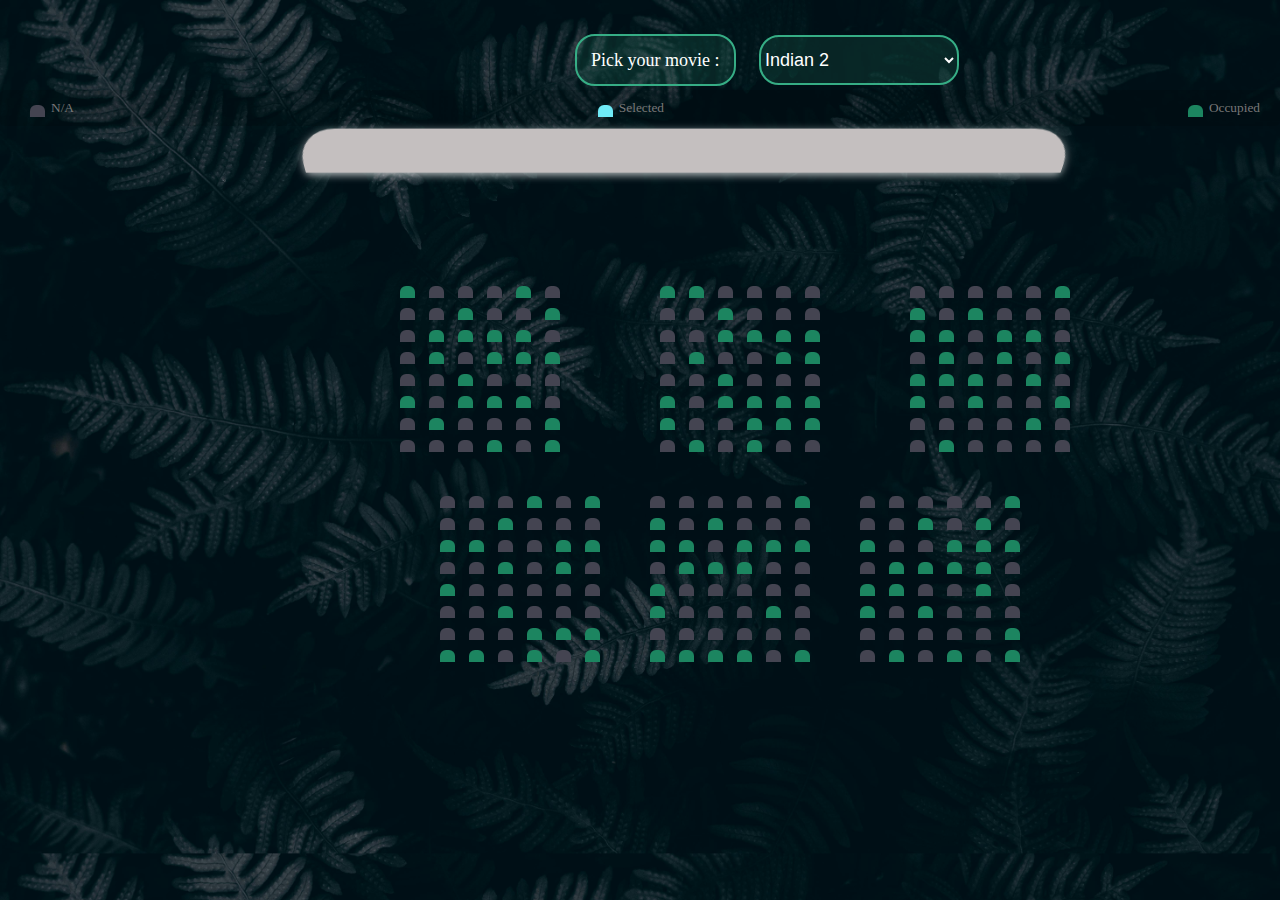
<file: booking.html>
<!DOCTYPE html>
<html>
    <head>
        <title>booking</title>
        <link rel="stylesheet" href="./booking.css">
    </head>

    <body>
        <div class="movie">
            <form>
                <label>Pick your movie :</label>
                <select>
                    <option>Indian 2</option>
                    <option>Kalki</option>
                    <option>Garudan</option>
                    <option>Inside Out 2</option>
                    <option>Maharaja</option>
                </select>
            </form>
        </div>
        <div class="div1">
           <ul class="show">
            <li>
                <div class="seat"></div>
                <small>N/A</small>
            </li>
            <li>
                <div class="seat selected"></div>
                <small>Selected</small>
            </li>
            <li>
                <div class="seat occupied"></div>
                <small>Occupied</small>
            </li>
           </ul>
        </div>
           <div class="container">
            <div class="div2">
            <div class="screen"></div></div>
            <div class="div3">
            <div class="row">
                <div class="seat occupied"></div>
                <div class="seat"></div>
                <div class="seat"></div>
                <div class="seat"></div>
                <div class="seat"></div>
                <div class="seat occupied"></div>
                <div class="seat"></div>
                <div class="seat"></div>
            </div>
            <div class="row">
                <div class="seat"></div>
                <div class="seat"></div>
                <div class="seat occupied"></div>
                <div class="seat occupied"></div>
                <div class="seat"></div>
                <div class="seat"></div>
                <div class="seat occupied"></div>
                <div class="seat"></div>
            </div>
            <div class="row">
                <div class="seat"></div>
                <div class="seat occupied"></div>
                <div class="seat occupied"></div>
                <div class="seat"></div>
                <div class="seat occupied"></div>
                <div class="seat occupied"></div>
                <div class="seat"></div>
                <div class="seat"></div>
            </div>
            <div class="row">
                <div class="seat"></div>
                <div class="seat"></div>
                <div class="seat occupied"></div>
                <div class="seat occupied"></div>
                <div class="seat"></div>
                <div class="seat occupied"></div>
                <div class="seat"></div>
                <div class="seat occupied"></div>
            </div>
            <div class="row">
                <div class="seat occupied"></div>
                <div class="seat"></div>
                <div class="seat occupied"></div>
                <div class="seat occupied"></div>
                <div class="seat"></div>
                <div class="seat occupied"></div>
                <div class="seat"></div>
                <div class="seat"></div>
            </div>
            <div class="row">
                <div class="seat"></div>
                <div class="seat occupied"></div>
                <div class="seat"></div>
                <div class="seat occupied"></div>
                <div class="seat"></div>
                <div class="seat"></div>
                <div class="seat occupied"></div>
                <div class="seat occupied"></div>
            </div>
            </div>
            <div class="container2">
                <div class="div4">
                <div class="row">
                    <div class="seat occupied"></div>
                    <div class="seat "></div>
                    <div class="seat"></div>
                    <div class="seat"></div>
                    <div class="seat"></div>
                    <div class="seat occupied"></div>
                    <div class="seat occupied"></div>
                    <div class="seat"></div>
                </div>
                <div class="row">
                    <div class="seat occupied"></div>
                    <div class="seat"></div>
                    <div class="seat "></div>
                    <div class="seat occupied"></div>
                    <div class="seat"></div>
                    <div class="seat"></div>
                    <div class="seat "></div>
                    <div class="seat occupied"></div>
                </div>
                <div class="row">
                    <div class="seat"></div>
                    <div class="seat occupied"></div>
                    <div class="seat occupied"></div>
                    <div class="seat"></div>
                    <div class="seat occupied"></div>
                    <div class="seat occupied"></div>
                    <div class="seat"></div>
                    <div class="seat"></div>
                </div>
                <div class="row">
                    <div class="seat"></div>
                    <div class="seat"></div>
                    <div class="seat occupied"></div>
                    <div class="seat "></div>
                    <div class="seat "></div>
                    <div class="seat occupied"></div>
                    <div class="seat occupied"></div>
                    <div class="seat occupied"></div>
                </div>
                <div class="row">
                    <div class="seat "></div>
                    <div class="seat"></div>
                    <div class="seat occupied"></div>
                    <div class="seat occupied"></div>
                    <div class="seat"></div>
                    <div class="seat occupied"></div>
                    <div class="seat occupied"></div>
                    <div class="seat"></div>
                </div>
                <div class="row">
                    <div class="seat"></div>
                    <div class="seat"></div>
                    <div class="seatoccupied"></div>
                    <div class="seat occupied"></div>
                    <div class="seat occupied"></div>
                    <div class="seat "></div>
                    <div class="seat occupied"></div>
                    <div class="seat occupied"></div>
                    <div class="seat "></div>
                </div>
                </div>
                <div class="container3">
                    <div class="div5">
                    <div class="row">
                        <div class="seat "></div>
                        <div class="seat occupied"></div>
                        <div class="seat occupied"></div>
                        <div class="seat"></div>
                        <div class="seat occupied"></div>
                        <div class="seat occupied"></div>
                        <div class="seat "></div>
                        <div class="seat"></div>
                    </div>
                    <div class="row">
                        <div class="seat "></div>
                        <div class="seat"></div>
                        <div class="seat occupied"></div>
                        <div class="seat occupied"></div>
                        <div class="seat occupied"></div>
                        <div class="seat"></div>
                        <div class="seat "></div>
                        <div class="seat occupied"></div>
                    </div>
                    <div class="row">
                        <div class="seat"></div>
                        <div class="seat occupied"></div>
                        <div class="seat "></div>
                        <div class="seat "></div>
                        <div class="seat occupied"></div>
                        <div class="seat occupied"></div>
                        <div class="seat"></div>
                        <div class="seat"></div>
                    </div>
                    <div class="row">
                        <div class="seat"></div>
                        <div class="seat"></div>
                        <div class="seat occupied"></div>
                        <div class="seat occupied"></div>
                        <div class="seat "></div>
                        <div class="seat "></div>
                        <div class="seat "></div>
                        <div class="seat "></div>
                    </div>
                    <div class="row">
                        <div class="seat "></div>
                        <div class="seat"></div>
                        <div class="seat occupied"></div>
                        <div class="seat "></div>
                        <div class="seat occupied"></div>
                        <div class="seat "></div>
                        <div class="seat occupied"></div>
                        <div class="seat"></div>
                    </div>
                    <div class="row">
                        <div class="seat occupied"></div>
                        <div class="seat"></div>
                        <div class="seat "></div>
                        <div class="seat occupied"></div>
                        <div class="seat "></div>
                        <div class="seat occupied"></div>
                        <div class="seat "></div>
                        <div class="seat "></div>
                    </div>
                </div>
                <div class="container4">
                    <div class="div6">
                    <div class="row">
                        <div class="seat "></div>
                        <div class="seat "></div>
                        <div class="seat occupied"></div>
                        <div class="seat"></div>
                        <div class="seat occupied"></div>
                        <div class="seat "></div>
                        <div class="seat "></div>
                        <div class="seat occupied"></div>
                    </div>
                    <div class="row">
                        <div class="seat "></div>
                        <div class="seat"></div>
                        <div class="seat occupied"></div>
                        <div class="seat "></div>
                        <div class="seat "></div>
                        <div class="seat"></div>
                        <div class="seat "></div>
                        <div class="seat occupied"></div>
                    </div>
                    <div class="row">
                        <div class="seat"></div>
                        <div class="seat occupied"></div>
                        <div class="seat "></div>
                        <div class="seat occupied"></div>
                        <div class="seat "></div>
                        <div class="seat occupied"></div>
                        <div class="seat "></div>
                        <div class="seat"></div>
                    </div>
                    <div class="row">
                        <div class="seat occupied"></div>
                        <div class="seat"></div>
                        <div class="seat "></div>
                        <div class="seat "></div>
                        <div class="seat "></div>
                        <div class="seat "></div>
                        <div class="seat occupied"></div>
                        <div class="seat occupied"></div>
                    </div>
                    <div class="row">
                        <div class="seat "></div>
                        <div class="seat"></div>
                        <div class="seat occupied"></div>
                        <div class="seat occupied"></div>
                        <div class="seat "></div>
                        <div class="seat "></div>
                        <div class="seat occupied"></div>
                        <div class="seat"></div>
                    </div>
                    <div class="row">
                        <div class="seat occupied"></div>
                        <div class="seat"></div>
                        <div class="seat occupied"></div>
                        <div class="seat "></div>
                        <div class="seat "></div>
                        <div class="seat "></div>
                        <div class="seat occupied"></div>
                        <div class="seat occupied"></div>
                    </div>
                </div>
                <div class="container5">
                    <div class="div7">
                    <div class="row">
                        <div class="seat "></div>
                        <div class="seat occupied"></div>
                        <div class="seat occupied"></div>
                        <div class="seat"></div>
                        <div class="seat occupied"></div>
                        <div class="seat occupied"></div>
                        <div class="seat "></div>
                        <div class="seat occupied"></div>
                    </div>
                    <div class="row">
                        <div class="seat "></div>
                        <div class="seat"></div>
                        <div class="seat occupied"></div>
                        <div class="seat occupied"></div>
                        <div class="seat "></div>
                        <div class="seat"></div>
                        <div class="seat "></div>
                        <div class="seat occupied"></div>
                    </div>
                    <div class="row">
                        <div class="seat"></div>
                        <div class="seat occupied"></div>
                        <div class="seat "></div>
                        <div class="seat occupied"></div>
                        <div class="seat "></div>
                        <div class="seat "></div>
                        <div class="seat"></div>
                        <div class="seat occupied"></div>
                    </div>
                    <div class="row">
                        <div class="seat"></div>
                        <div class="seat"></div>
                        <div class="seat occupied"></div>
                        <div class="seat occupied"></div>
                        <div class="seat "></div>
                        <div class="seat "></div>
                        <div class="seat "></div>
                        <div class="seat occupied"></div>
                    </div>
                    <div class="row">
                        <div class="seat "></div>
                        <div class="seat"></div>
                        <div class="seat occupied"></div>
                        <div class="seat "></div>
                        <div class="seat "></div>
                        <div class="seat occupied"></div>
                        <div class="seat "></div>
                        <div class="seat"></div>
                    </div>
                    <div class="row">
                        <div class="seat occupied"></div>
                        <div class="seat"></div>
                        <div class="seat occupied"></div>
                        <div class="seat "></div>
                        <div class="seat "></div>
                        <div class="seat "></div>
                        <div class="seat "></div>
                        <div class="seat occupied"></div>
                    </div>
                </div>
                <div class="container6">
                    <div class="div8">
                    <div class="row">
                        <div class="seat "></div>
                        <div class="seat "></div>
                        <div class="seat occupied"></div>
                        <div class="seat"></div>
                        <div class="seat occupied"></div>
                        <div class="seat occupied"></div>
                        <div class="seat "></div>
                        <div class="seat"></div>
                    </div>
                    <div class="row">
                        <div class="seat "></div>
                        <div class="seat d"></div>
                        <div class="seat "></div>
                        <div class="seat occupied"></div>
                        <div class="seat occupied"></div>
                        <div class="seat"></div>
                        <div class="seat "></div>
                        <div class="seat occupied"></div>
                    </div>
                    <div class="row">
                        <div class="seat"></div>
                        <div class="seat occupied"></div>
                        <div class="seat "></div>
                        <div class="seat occupied"></div>
                        <div class="seat "></div>
                        <div class="seat occupied"></div>
                        <div class="seat"></div>
                        <div class="seat"></div>
                    </div>
                    <div class="row">
                        <div class="seat"></div>
                        <div class="seat"></div>
                        <div class="seat occupied"></div>
                        <div class="seat occupied"></div>
                        <div class="seat "></div>
                        <div class="seat "></div>
                        <div class="seat "></div>
                        <div class="seat occupied"></div>
                    </div>
                    <div class="row">
                        <div class="seat "></div>
                        <div class="seat occupied"></div>
                        <div class="seat occupied"></div>
                        <div class="seat occupied"></div>
                        <div class="seat occupied"></div>
                        <div class="seat "></div>
                        <div class="seat "></div>
                        <div class="seat"></div>
                    </div>
                    <div class="row">
                        <div class="seat occupied"></div>
                        <div class="seat"></div>
                        <div class="seat occupied"></div>
                        <div class="seat "></div>
                        <div class="seat "></div>
                        <div class="seat "></div>
                        <div class="seat occupied"></div>
                        <div class="seat occupied"></div>
                    </div>
                </div>
           </div>
    </body>
</html>
</file>
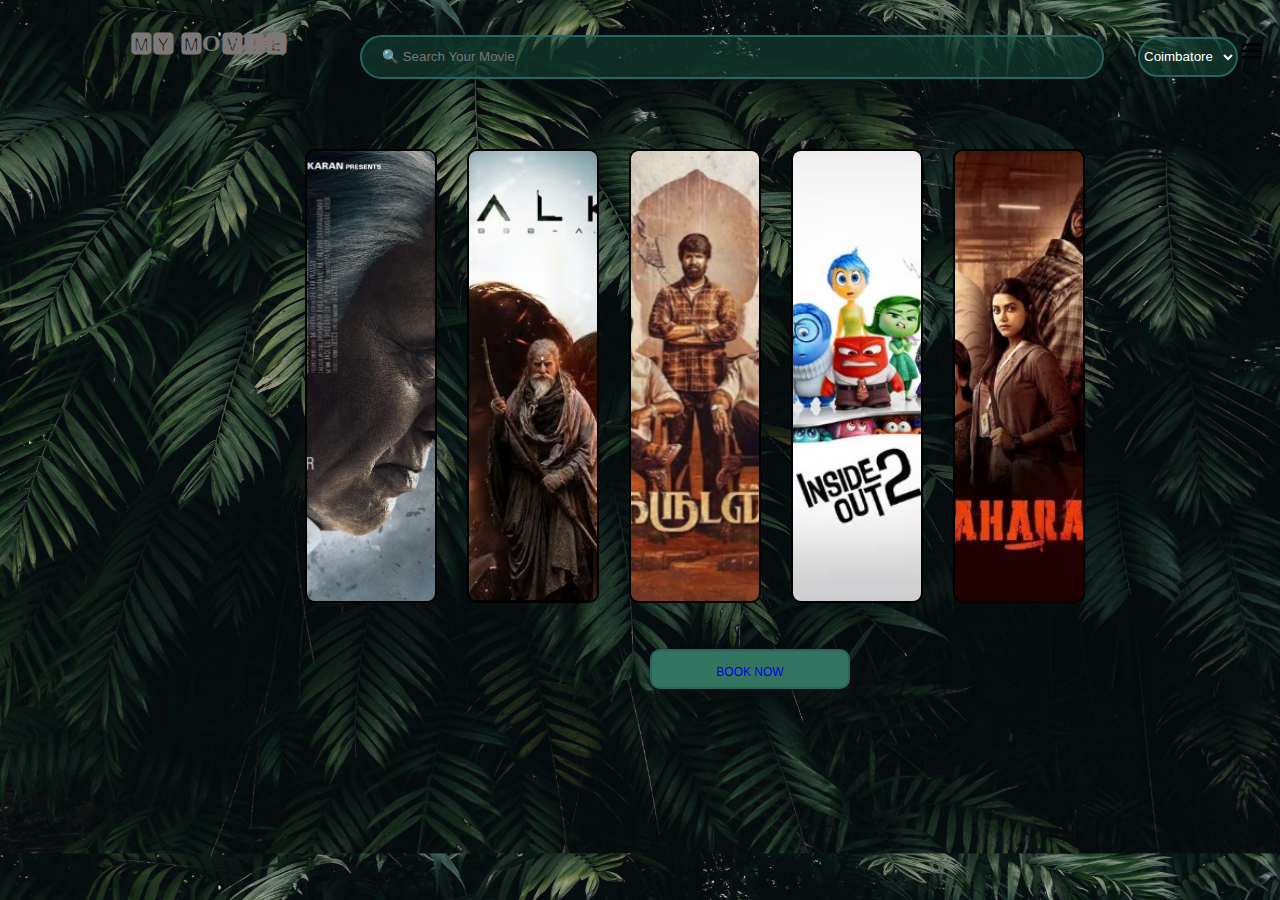
<file: main.html>
<!DOCTYPE html>
<html>
  <head>
    <title>main</title>
    <link rel="stylesheet" href="./main.css">
  </head>
  <body>
  <div>
    <h1>🅼🆈 🅼O🆅🅸🅴</h1>
    <form >
      <input type="text" placeholder="🔍 Search Your Movie">
      <select>
        <option>Coimbatore</option>
        <option>Chennai</option>
        <option>Kochi</option>
        <option>pune</option>
        <option>Hyderabad</option>
      </select>
      <img src="./menu.png">
    </form>
    <div class="container">
     <img src="./img1.jpeg">
      <img src="./img2.jpeg">
      <img src="./img3.jpeg">
      <img src="./img4.jpeg">
      <img src="./img5.jpeg">
    </div>
    <div class="book">
      <button><a href="./booking.html">Book Now</a></button>
    </div>
  </div>
  </body>
</html>
</file>
<file: booking.css>
*{
    margin: 0;
}
body{
    background-image: url(./bg3.jpg);
    background-size: cover;
}

label{
    height: 50px;
    width:200px;
    margin-left: 550px;
    margin-top: 30px;
    color:white;
    font-size: large;
    border: 2px solid rgb(54, 173, 133);
    background-color: rgba(54, 173, 133, 0.144);
    padding: 14px;
    border-radius: 20px;
}
select{
    height: 50px;
    width:200px;
    margin-left: 20px;
    margin-top: 30px;
    color:white;
    font-size: large;
    border: 2px solid  rgb(54, 173, 133);
    background-color: rgba(54, 173, 133, 0.144);
    border-radius: 20px;

}
option{
    background-color: rgb(28, 98, 75);
    color:rgb(119, 183, 135)
}

.movie{
     border: 0;
    border-radius: 5px;
    font-size: 14px;
    margin-left: 10px;
    padding: 5px 15px 5px 15px;
    -moz-appearance: none;
    -webkit-appearance: none;
    appearance: none;
  }
  
  .container {
    perspective: 1000px;
    margin-bottom: 30px;
  }
  .container2{
    margin-left: 100px;
    perspective: 1000px;
    margin-bottom: 30px;
  }
  .container3{
    margin-left: 100px;
    perspective: 1000px;
    margin-bottom: 30px;
  }
  .seat {
    background-color: #444451;
    height: 12px;
    width: 15px;
    margin: 4px;
    margin-top: 10px;
    margin-left: 10px;
    border-top-left-radius: 6px;
    border-top-right-radius: 6px;
  }
  
  .seat.selected {
    background-color: #6feaf6;
  }
  
  .seat.occupied {
    background-color: #1c8560;
  }
  
  
  
  .show {
    background: rgba(0, 0, 0, 0.1);
    padding: 5px 10px;
    border-radius: 5px;
    color: #777;
    list-style-type: none;
    display: flex;
    justify-content: space-between;
  }
  
  .show li {
    display: flex;
    align-items: center;
    justify-content: center;
    margin: 0 10px;
  }
  
  .show li small {
    margin-left: 2px;
  }
  
  .div3{
    display: flex;
    margin-top: 100px;
    margin-left: 390px;
  }
  
  .div2 {
    background-color: #c4bfbf;
    height: 50px;
    width: 60%;
    margin-left: 300px;
    border-radius:40px 40px 0 0 ;
    transform: rotateX(-45deg);
    box-shadow: 0 3px 10px rgba(255, 255, 255, 0.7);
  }
  .div4{
    display: flex;
    margin-top: -180px;
    margin-left: 550px;
  }
  .div5{
    display: flex;
    margin-top: -180px;
    margin-left: 700px;
  }
  .div6{
    display: flex;
    margin-top: -180px;
    margin-top: 30px;
    margin-left: 230px;
  }
  .div7{
    display: flex;
    margin-top: -180px;
    margin-left: 440px;
  }
  .div8{
    display: flex;
    margin-top: -180px;
    margin-left: 650px;
  }
</file>
<file: main.css>
*{
    margin: 0;
}
body{
    background-image:url(./bg1.jpg);
    background-size: cover;
}
h1{
    height:30px;
    width:200px;
   margin-top: 30px;
   margin-left: 130px;
   font-size:x-large;
    color:rgb(126, 120, 120);
}
input{
    height: 40px;
    width:700px;
    margin-top: 05px;
    margin-left: 360px;
    border-radius: 40px;
    background-color: rgba(21, 72, 57, 0.548);
    border: 2px solid  rgb(37, 102, 96) ;
    line-height: 40px;
    padding: 0 20px;
    margin-bottom: 20px;
    color: white;
    position: relative;
    bottom: 30px;
}
select{
    height: 40px;
    width:100px;
    margin-left: 30px;
    border-radius: 40px;
    background-color: rgba(21, 72, 57, 0.548);
    border: 2px solid rgb(37, 102, 96) ;
    color:white;
    position: relative;
    bottom: 30px;
}
img{
    height:20px;
    width:20px;
    position: relative;
    bottom: 30px;
    
}
.container{
    position: relative;
    left: 350px;
    top:50px;
    width: 50%;
    height: 450px;
    margin-left: 10px;
    display: flex;
    flex-wrap: nowrap;
    justify-content: center;
  }
  .container img{
    width: 20%;
    height: 100%;
    object-fit: cover;
    margin-left: 30px;
    border-radius: 10px;
    border: 2px solid black;
    transition: all ease-in-out 0.5s;
  }
  .container img:hover{
     width: 35%;
     
  }
  
  button{
    height:40px;
    width:200px;
    margin-top: 70px;
    margin-left: 650px;
    border: 2px solid rgb(37, 102, 96) ;
    background-color: rgb(51, 116, 96);
    border-radius: 10px;
    line-height: 40px;
    box-shadow: 0 0 5px rgba(0,0,0,0.3);
    color: white;
    font-size: 12px;
    text-transform: uppercase;
    }
    a{
        text-decoration: none;
      }
      a:visited{
        color:white;
      }
      a:hover{
        color:rgb(54, 173, 133);
      }
      a:active{
        color: aquamarine;
      }
</file>
